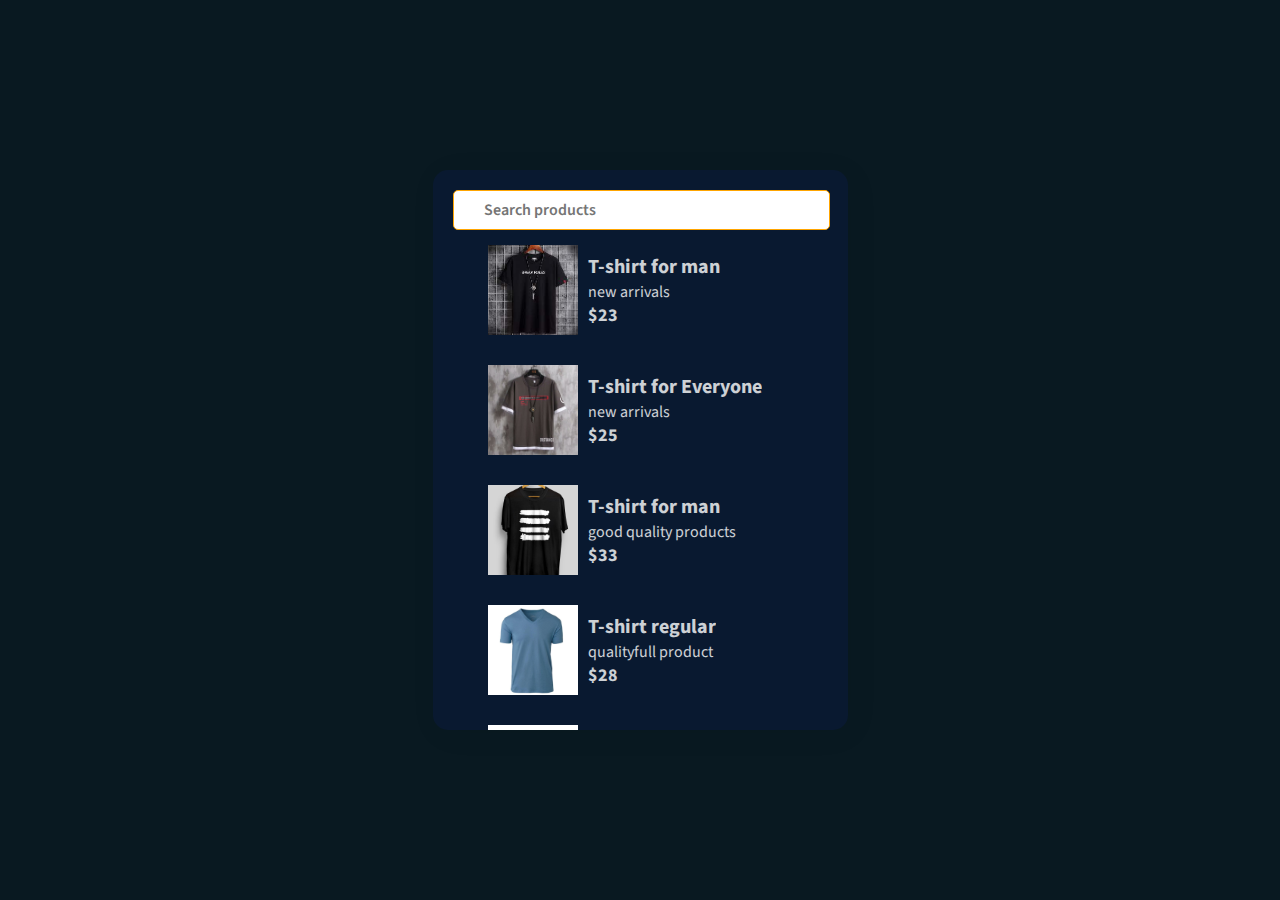
<file: e commerce/index.html>
<!DOCTYPE html>
<html lang="en">
<head>
    <meta charset="UTF-8">
    <meta http-equiv="X-UA-Compatible" content="IE=edge">
    <meta name="viewport" content="width=device-width, initial-scale=1.0">
    <title>clock- 2</title>
    <link rel="stylesheet" href="style.css">
    <link rel="stylesheet" href="https://cdnjs.cloudflare.com/ajax/libs/font-awesome/6.1.1/css/all.min.css" integrity="sha512-KfkfwYDsLkIlwQp6LFnl8zNdLGxu9YAA1QvwINks4PhcElQSvqcyVLLD9aMhXd13uQjoXtEKNosOWaZqXgel0g==" crossorigin="anonymous" referrerpolicy="no-referrer" />
</head>
<body>
    
     
    <section class="continer">
        <form >
            <i class="fa-solid fa-magnifying-glass" style="margin-left:20px;"></i>
            <input type="text" name="name" id="search-item" placeholder="Search products" onkeyup="search()">
        </form>

        
        <div class="products-list" id="products-list">

            <div class="product">
                <img src="images/ts1.jpg" alt="products image">
                <div class="pro-discription">
                    <h2>T-shirt for man</h2>
                    <p>new arrivals</p>
                    <h3>$23</h3>
                </div>
            </div>

            <div class="product">
                <img src="images/ts2.jpg" alt="products image">
                <div class="pro-discription">
                    <h2>T-shirt for Everyone</h2>
                    <p>new arrivals</p>
                    <h3>$25</h3>
                </div>
            </div>

            <div class="product">
                <img src="images/ts3.jpg" alt="products image">
                <div class="pro-discription">
                    <h2>T-shirt for man</h2>
                    <p>good quality products</p>
                    <h3>$33</h3>
                </div>
            </div>

            <div class="product">
                <img src="images/ts4.jpg" alt="products image">
                <div class="pro-discription">
                    <h2>T-shirt regular</h2>
                    <p>qualityfull product</p>
                    <h3>$28</h3>
                </div>
            </div>

            <div class="product">
                <img src="images/bag1.jpg" alt="products image">
                <div class="pro-discription">
                    <h2>backpack collection</h2>
                    <p>all color available</p>
                    <h3>$35</h3>
                </div>
            </div>

            <div class="product">
                <img src="images/bag2.jpg" alt="products image">
                <div class="pro-discription">
                    <h2>backpack collection</h2>
                    <p>new arrivals</p>
                    <h3>$29</h3>
                </div>
            </div>

            <div class="product">
                <img src="images/bag3.jpg" alt="products image">
                <div class="pro-discription">
                    <h2>backpack </h2>
                    <p>regular products</p>
                    <h3>$26</h3>
                </div>
            </div>

            <div class="product">
                <img src="images/bag4.png" alt="products image">
                <div class="pro-discription">
                    <h2>backpack collection</h2>
                    <p>imported products</p>
                    <h3>$40</h3>
                </div>
            </div>

            <div class="product">
                <img src="images/bag5.png" alt="products image">
                <div class="pro-discription">
                    <h2>backpack </h2>
                    <p>imported products</p>
                    <h3>$43</h3>
                </div>
            </div>

            <div class="product">
                <img src="images/cap1.jpg" alt="products image">
                <div class="pro-discription">
                    <h2>cap for man</h2>
                    <p>good products</p>
                    <h3>$7</h3>
                </div>
            </div>

            <div class="product">
                <img src="images/cap2.jpg" alt="products image">
                <div class="pro-discription">
                    <h2>cap collection </h2>
                    <p>our products</p>
                    <h3>$9</h3>
                </div>
            </div>

            <div class="product">
                <img src="images/cap3.jpg" alt="products image">
                <div class="pro-discription">
                    <h2>cap for Everyone</h2> </h2>
                    <p>imported products</p>
                    <h3>$13</h3>
                </div>
            </div>

            <div class="product">
                <img src="images/cap4.jpg" alt="products image">
                <div class="pro-discription">
                    <h2>cap collection </h2>
                    <p>imported products</p>
                    <h3>$10</h3>
                </div>
            </div>

            <div class="product">
                <img src="images/shoes1.jpg" alt="products image">
                <div class="pro-discription">
                    <h2> shoes for men</h2>
                    <p>imported products</p>
                    <h3>$36</h3>
                </div>
            </div>
            
            <div class="product">
                <img src="images/shoes2.jpg" alt="products image">
                <div class="pro-discription">
                    <h2>shoes collection</h2>
                    <p>new arrivals</p>
                    <h3>$20</h3>
                </div>
            </div> 
            
            <div class="product">
                <img src="images/shoes3.jpg" alt="products image">
                <div class="pro-discription">
                    <h2>shoes collection </h2>
                    <p>regular products</p>
                    <h3>$25</h3>
                </div>
            </div> <div class="product">
                <img src="images/shoes5.jpg "alt="products image">
                <div class="pro-discription">
                    <h2>shoes collection </h2>
                    <p>imported products</p>
                    <h3>$40</h3>
                </div>
            </div>

        </div> 
        
        <div class="product">
            <img src="images/shoes4.jpg "alt="products image">
            <div class="pro-discription">
                <h2>shoes collection </h2>
                <p>imported products</p>
                <h3>$37</h3>
            </div>
        </div>
  
   
    
    <div class="product">
        <img src="images/jacket1.jpeg "alt="products image">
        <div class="pro-discription">
            <h2>jacket for men </h2>
            <p>imported products</p>
            <h3>$45</h3>
        </div>
    </div>


<div class="product">
    <img src="images/jacket2_.jpg "alt="products image">
    <div class="pro-discription">
        <h2>jacket for men </h2>
        <p>imported products</p>
        <h3>$41</h3>
    </div>
</div>


 <div class="product">
    <img src="images/wjacket.jpg "alt="products image">
    <div class="pro-discription">
        <h2>womens collection </h2>
        <p>imported products</p>
        <h3>$48</h3>
    </div>
</div>
</div> <div class="product">
    <img src="images/wjacket2.jpg "alt="products image">
    <div class="pro-discription">
        <h2>womens jacket </h2>
        <p>imported products</p>
        <h3>$53</h3>
    </div>
</div>


 <div class="product">
    <img src="images/watch1.jpg "alt="products image">
    <div class="pro-discription">
        <h2>watch for man </h2>
        <p>new arrivals</p>
        <h3>$30</h3>
    </div>
</div>


<div class="product">
    <img src="images/watch2.jpg "alt="products image">
    <div class="pro-discription">
        <h2>watch collection</h2>
        <p>new arrivals</p>
        <h3>$26</h3>
    </div>
</div>


<div class="product">
    <img src="images/watch3.jpg"alt="products image">
    <div class="pro-discription">
        <h2>watch for man</h2> 
        <p>imported products</p>
        <h3>$45</h3>
    </div>
</div>

<div class="product">
    <img src="images/watch4.jpg "alt="products image">
    <div class="pro-discription">
        <h2>watch collection </h2>
        <p>regular products</p>
        <h3>$22</h3>
    </div>
</div>

 </div>
    </section>

    <script src="index.js"></script>
</body>
</html>
</file>
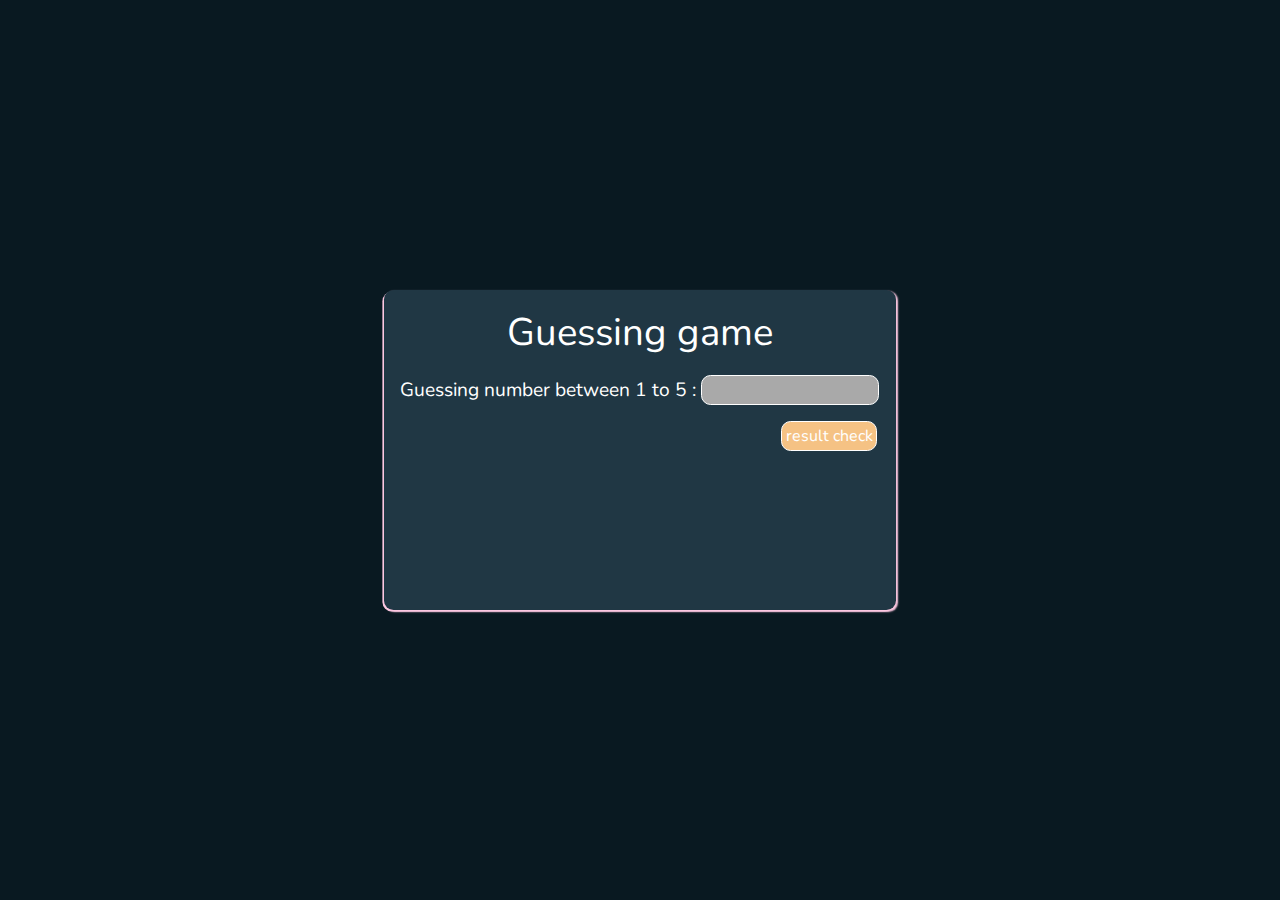
<file: simple-game/index.html>
<!DOCTYPE html>
<html lang="en">
<head>
    <meta charset="UTF-8">
    <meta http-equiv="X-UA-Compatible" content="IE=edge">
    <meta name="viewport" content="width=device-width, initial-scale=1.0">
    <title>simple game</title>
    <link rel="stylesheet" href="style.css">
</head>
<body>
    <div class="container">
        <div class="card">
            <div class="card-title">
                <h1>Guessing game</h1>
            </div>
            <div class="card-body">
               <form>
                <div class="form-fild">
                    <label for="guessingNumber">Guessing number between 1 to 5 : </label> 
                    <input type="number" id="guessingNumber" min="1" max="5">
                </div>
                <div class="button-div">
                    <button id="btn-chk" type="submit" class="btn">result check</button>
                </div>
               </form>
                <p class="result"></p>
                <p class="remain"></p>
            </div>

        </div>
    </div>

    <script src="index.js"></script>
</body>
</html>
</file>
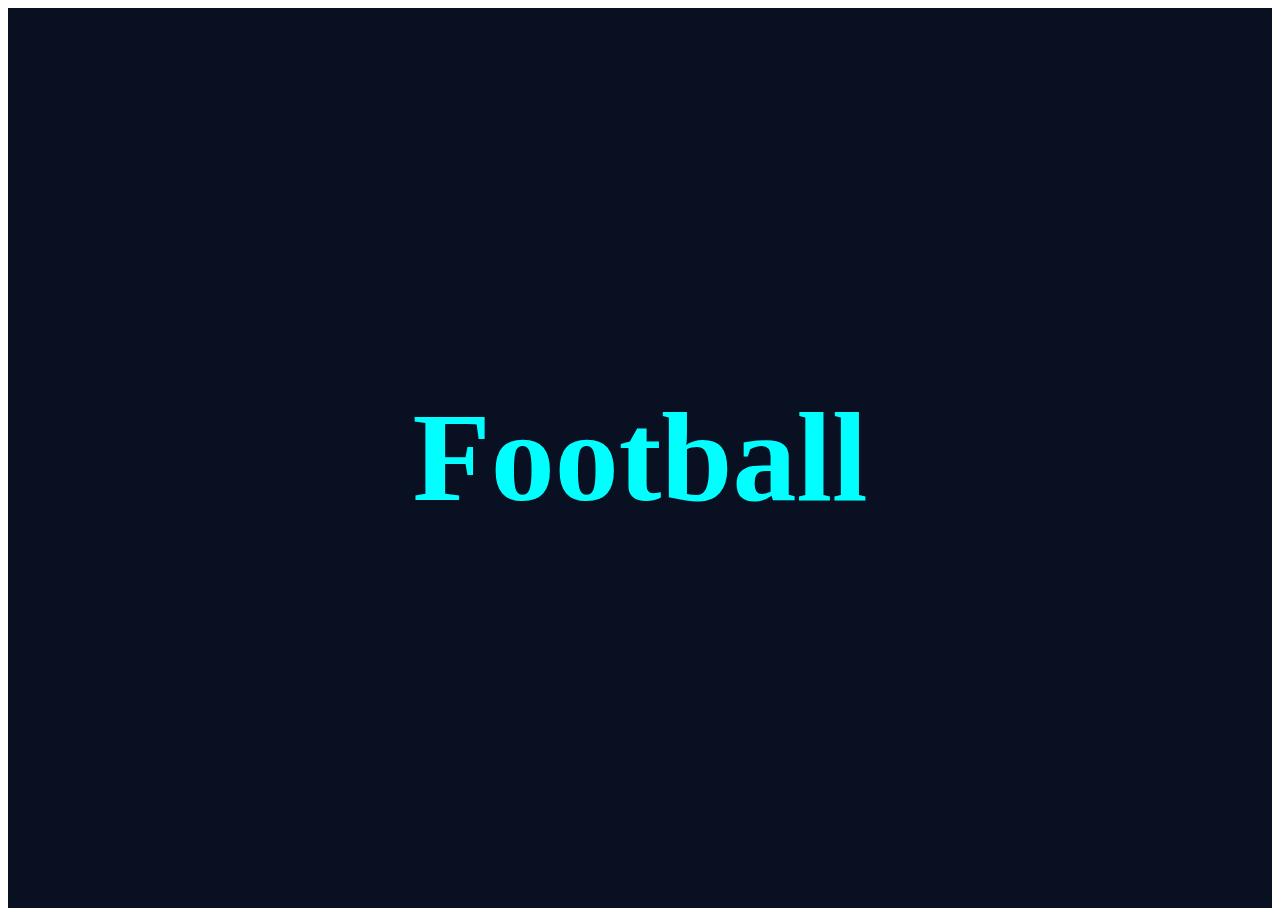
<file: slide-show-project/index.html>
<!DOCTYPE html>
<html lang="en">
<head>
    <meta charset="UTF-8">
    <meta http-equiv="X-UA-Compatible" content="IE=edge">
    <meta name="viewport" content="width=device-width, initial-scale=1.0">
    <title>mini project</title>
    <link rel="stylesheet" href="style.css">

    <link rel="stylesheet" href="https://cdnjs.cloudflare.com/ajax/libs/font-awesome/6.1.1/css/all.min.css" integrity="sha512-KfkfwYDsLkIlwQp6LFnl8zNdLGxu9YAA1QvwINks4PhcElQSvqcyVLLD9aMhXd13uQjoXtEKNosOWaZqXgel0g==" crossorigin="anonymous" referrerpolicy="no-referrer" />

</head>
<body>
    <div class="slideshow-container">
        <div class="slideshow-elements">
          <div class="slideshow-element current">
            <i class="fas fa-futbol"></i>
            <h2>Football</h2>
          </div>
  
          <div class="slideshow-element">
            <i class="fas fa-volleyball-ball"></i>
            <h2>Volleyball</h2>
          </div>
  
          <div class="slideshow-element">
            <i class="fas fa-swimmer"></i>
            <h2>Swimming</h2>
          </div>
        </div>
      </div>

    <script src="index.js"></script>
</body>
</html>
</file>
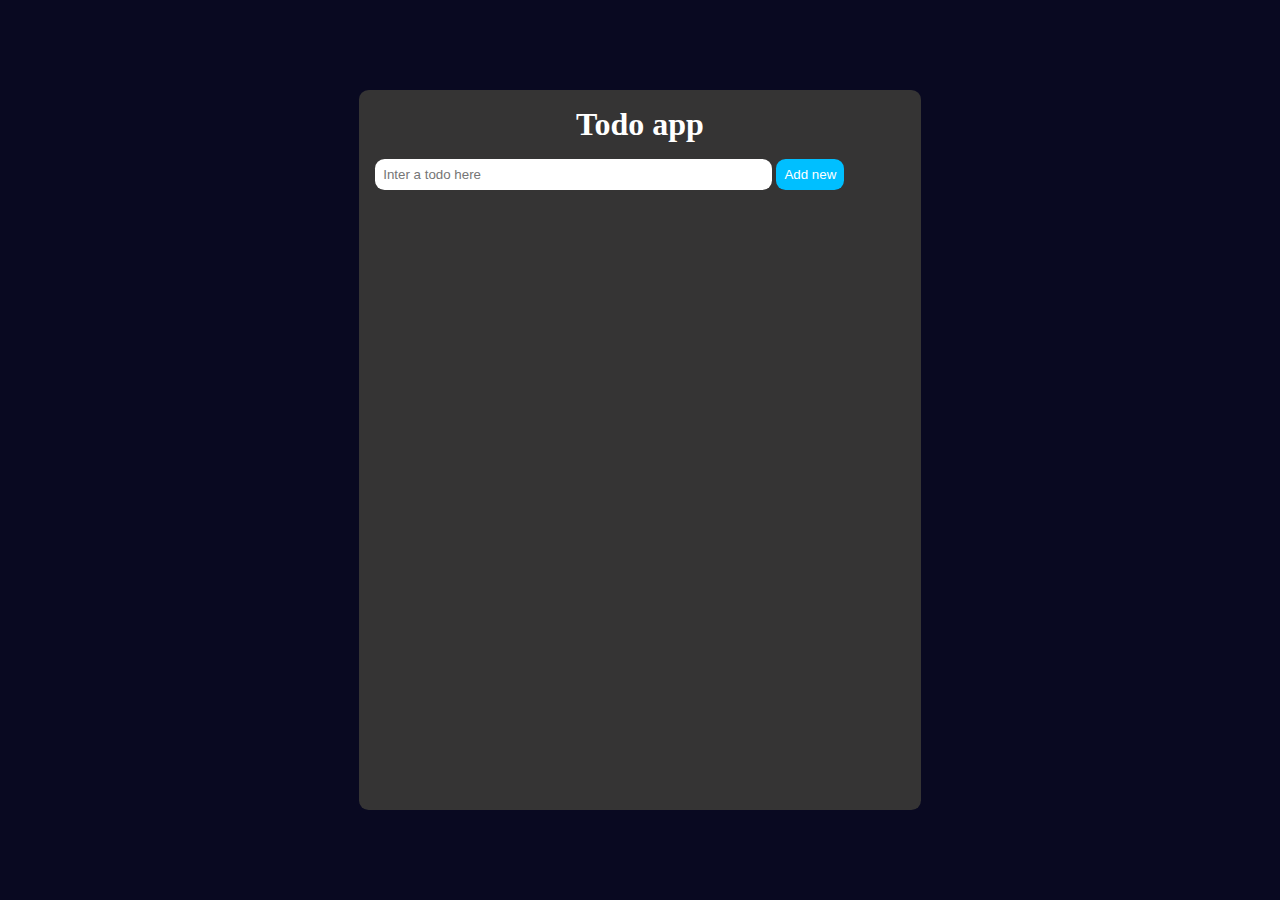
<file: todo app/index.html>
<!DOCTYPE html>
<html lang="en">
<head>
    <meta charset="UTF-8">
    <meta http-equiv="X-UA-Compatible" content="IE=edge">
    <meta name="viewport" content="width=device-width, initial-scale=1.0">
    <title>to do app</title>
    <link rel="stylesheet" href="style.css">
    <link rel="stylesheet" href="https://cdnjs.cloudflare.com/ajax/libs/font-awesome/6.1.1/css/all.min.css" integrity="sha512-KfkfwYDsLkIlwQp6LFnl8zNdLGxu9YAA1QvwINks4PhcElQSvqcyVLLD9aMhXd13uQjoXtEKNosOWaZqXgel0g==" crossorigin="anonymous" referrerpolicy="no-referrer" />


</head>
<body>


    <div class="conatiner">
        <div class="card">
            <h1 class="card-title">Todo app</h1>
            <div class="card-body">
                <form action="" class="todo-form">
                    <input type="text" placeholder="Inter a todo here" id="input-todo" required>
                    <button type="submit" class="btn" id="todo-btn">Add new</button>
                </form>
                <p id="message"> </p>
                <ul id="list">

                </ul>
            </div>
        </div>
    </div>
    

    <script src="index.js"></script>
</body>
</html>
</file>
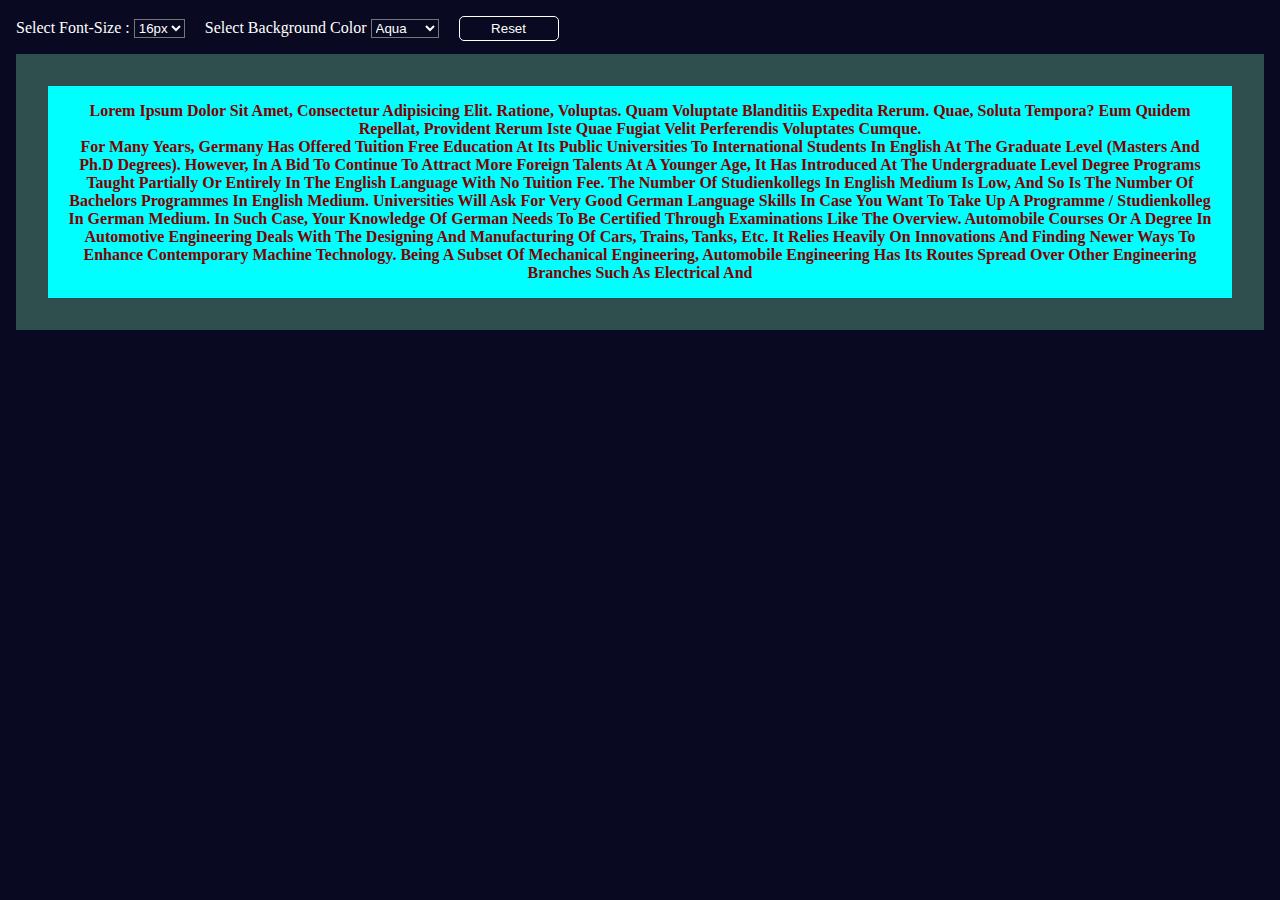
<file: user-preferencs/index.html>
<!DOCTYPE html>
<html lang="en">
<head>
    <meta charset="UTF-8">
    <meta http-equiv="X-UA-Compatible" content="IE=edge">
    <meta name="viewport" content="width=device-width, initial-scale=1.0">
    <title>user preference</title>
    <link rel="stylesheet" href="style.css">
</head>
<body>
    <div class="container">

        <!-- for font size -->
        <label for="selectFontSize">Select Font-Size : </label>
        <select name="selectFontSize" id="selectFontSize">
            <option value="16px">16px</option>
            <option value="18px">18px</option>
            <option value="20px">20px</option>
            <option value="22px">22px</option>
            <option value="24px">24px</option>
        </select>

         <!-- for bacgeound color -->
         <label for="selectBgcColor">select background color</label>
        <select name="selectBgcColor" id="selectBgcColor">
            <option value="aqua">aqua</option>
            <option value="blue">blue</option>
            <option value="green">green</option>
            <option value="hotpink">hotpink</option>
            <option value="orange">orange</option>
        </select>

           <button type="submit" id="resetButton">reset</button>

           <main>
               <p class="para">  Lorem ipsum dolor sit amet, consectetur adipisicing elit. Ratione, voluptas. Quam voluptate blanditiis expedita rerum. Quae, soluta tempora? Eum quidem repellat, provident rerum iste quae fugiat velit perferendis voluptates cumque.
                   <br>
                   For many years, Germany has offered tuition free education at its public universities to international students in English at the graduate level (Masters and Ph.D degrees). However, in a bid to continue to attract more foreign talents at a younger age, it has introduced at the undergraduate level degree programs taught partially or entirely in the English language with no tuition fee. The number of Studienkollegs in English medium is low, and so is the number of Bachelors programmes in English medium. Universities will ask for very good German language skills in case you want to take up a programme / Studienkolleg in German medium. In such case, your knowledge of German needs to be certified through examinations like the Overview. Automobile courses or a degree in Automotive Engineering deals with the designing and manufacturing of cars, trains, tanks, etc. It relies heavily on innovations and finding newer ways to enhance contemporary machine technology. Being a subset of Mechanical Engineering, Automobile Engineering has its routes spread over other engineering branches such as Electrical and
               </p>
         

           </main>

    </div>



    <script src="index.js"></script>
</body>
</html>
</file>
<file: e commerce/style.css>
@import url('http://fonts.googleapis.com/css2?family=Source+Sans+Pro:wght@200;300;400;600;700;900&display=swap');
*{
    margin: 0;
    padding: 0;
    font-family: 'Source Sans Pro', sans-serif;
}
body{
    width: 100%;
    height: 100vh;
    background:#091921; 
    color: #fff;
    margin:auto;
    display: flex;
    flex-direction: column;
    justify-content:center;
    align-items:center;
    
}
.continer{
    width: 375px;
    height: 520px;
    background:#091930;
    border-radius:15px;
    box-shadow: 4px 4px 30px rgba(0,0,0,0.06);
    padding:20px;
   overflow-y: scroll;
}
.continer::-webkit-scrollbar{
    display:none;
}
.continer form{
    width: 100%;
    border:1px solid orange;
    background:#fff;
    color:black;
    display:flex;
    flex-direction:row;
    align-items:center;
    border-radius:5px;
    

}
.continer form input{
    border: none;
    outline: none;
    box-shadow: none;
    width:100%;
    font-size: 16px;
    font-weight:600;
    padding:8px 10px;
    border-radius: 5px;

}

/* products list start here */

.product{
    display: flex;
    align-items: center;
    cursor: pointer;
    /* padding: 20px; */
    padding: 5px;
}
.product img{
    width:90px;
    height:90px;
    object-fit: cover;
    border-radius: 5px;
    padding: 10px;
    padding-left: 30px;
}

.product .pro-discription h2{
         font-size:20px;
         opacity: 0.8;
}

.product .pro-discription h3{
    font-size:18px;
    opacity: 0.8;
}

.product .pro-discription p{
    opacity: 0.8;
}
</file>
<file: simple-game/style.css>
@import url('https://fonts.googleapis.com/css2?family=Kaushan+Script&family=Nunito:ital,wght@0,400;0,500;0,900;1,700&display=swap');

*{
    font-family: 'Nunito', sans-serif;
    box-sizing: border-box;
    margin: 0;
    padding: 0;
    outline: none;
    text-decoration: none;
    list-style: none;
    font-weight: 400;
  
}
.container{
    width: 100%;
    height: 100vh;
    background-color: #091921;
    color: #fff;
    display:flex;
    justify-content:center;
    align-items: center;

    

}
.card{
    width: 32rem;
    height: 20rem;
    background: #203744;
    border-radius: 0.6rem;
    padding: 1rem;
    color: #fff;
    box-shadow: 0.1rem 0.1rem 0.1rem rgb(252, 199, 225), -0.1rem 0.1rem rgb(252, 199, 225);
    font-size:1.2rem;
}
.card:hover{
    box-shadow: 0.2rem 0.2rem 0.2rem rgb(252, 199, 225), -0.2rem 0.2rem rgb(252, 199, 225);

}
.card-title{
    text-align: center;
    color: #fff;
    margin-bottom:1rem;
}
.form-fild{
    margin-bottom:1rem;
}
input{
    border:none;
    border:0.1rem solid ;
    border-radius: 0.6rem ;
    padding: 0.2rem;
    background:darkgray;
    color: #fff;
    cursor: pointer;
    font-size:1.2rem;
    width: 37%;
    height:30px;
}

.btn{
    border: none;
    border: 0.1rem solid ;
    border-radius: 0.6rem ;
    padding: 0.2rem;
    background: rgb(245, 194, 132) ;
    color:#fff;
    cursor: pointer;
    transition: all 0.3s;
    font-size:1rem;

}
.button-div{
    display:flex;
    justify-content: flex-end;
    margin:0 0.2rem 1rem 0;

}
.btn:hover{
    background:blue;
    transition: all 0.2s;
    border:none;
}
p {
    text-align: center;
  }
.large-text{
    font: size 1.2em;
    color: rgb(247, 189, 189);
}
</file>
<file: slide-show-project/style.css>
.slideshow-container {
    display: flex;
    justify-content: center;
    align-items: center;
    height: 100vh;
    background:#091021;
  }
  .slideshow-element {
    text-align: center;
    position: absolute;
    transform: translate(-50%, -50%) scale(0);
    transition: transform 0.6s;
  }
  .slideshow-element h2{
    font-size: 8rem;
    color:cyan;
  }
  .slideshow-element i{
      font-size:10rem;
      color:cyan;
      margin-top:50px;
  }



  .slideshow-element.current {
    transform: translate(-50%, -50%) scale(1);
    transition: transform 0.6s;
  }
</file>
<file: todo app/style.css>
*{
    margin: 0;
    padding: 0;
    box-sizing: border-box;
   
    color:#fff;
    list-style-type: none;
    text-decoration: none;
    outline: none;
}

.conatiner{
    height: 100vh;
    display: flex;
    justify-content:center;
    align-items:center;
    padding: 1rem;
    background:#090921;
    


}

.card{
    background:rgb(53, 52, 52);
    color: #fff;
    padding: 1rem;
    min-height:80vh;
    max-height: 100vh;
    width:45%;
    /* overflow: scroll; */
    border-radius: 0.6rem;
}

.card-title{
    font-size:2rem;
    text-align:center;
    margin-bottom:1rem;


}
input{
    border:none;
    border-radius:0.6rem;
    padding:0.5rem;
    width:75%;
    color:#000;
}
.btn{
    border:none;
    border-radius:0.6rem;
    padding:0.5rem;
    background-color: deepskyblue;
    transition: all 0.3s;
    cursor: pointer;


}
.btn:hover{
    background-color:#fff;
    color:#000;
    font-weight: bold;

}
.btn1{
    border:none;
    border-radius:0.6rem;
    padding:0.5rem;
    background-color: rgb(240, 157, 32);
    transition: all 0.3s;
    cursor: pointer;
    transition: all 0.3s;
}
.btn1:hover{
 
    background-color: #222;
    color: #fff;
    transition: all 0.3s;
}
.list-style.list-style{
    display:flex;
    justify-content:space-between;
    align-items:center;
    padding: 0.5rem;
    background: #222;
    margin-bottom: 0.6rem;
    margin-top: 0.6rem;
    border-radius:0.6rem;
    width:92% ;
    height: 40px;
    transition: all 0.3s;
    
}
.list-style:hover{
   box-shadow: 0 4px 8px 0 rgb(247, 85, 85);
   transition: all 0.3s;
}


.bg-message {
    margin:0.5rem 0 ;
    padding:0.5rem ;
    color:#000;
    background:#ddffdd;
    border-left: 20px solid  #04aa5d;
    color : maroon;
    font-weight: 400px;
    border-radius:0.4rem;
    text-align:center;
}
.bg-deletM {
    margin:0.5rem 0 ;
    padding:0.5rem ;
    color:#000;
    background: #ffdddd;
    border-left: 20px solid  #f44336;
    color : maroon;
    font-weight: 400px;
    border-radius:0.4rem;
    text-align:center;
}
</file>
<file: user-preferencs/style.css>
*{
    margin: 0;
    padding: 0;
    background: rgb(9, 9, 33);
    box-sizing: border-box;
    color: #fff;
    text-transform: capitalize;
}
select{
    margin: 0 1rem 1rem 0;

}
.container{
    padding: 1rem;

}
main{
    background:darkslategray;
    font-size: 16px;
    padding: 1rem;
    text-align: center;
}
.para{
    margin: 1rem;
    text-align: center;
    padding: 1rem;
    color: maroon;
    font-weight: bold;
}
button{
    border: 1px solid #fff;
    color: #fff;
    width: 100px;
   height: 25px;
   transition: 0.5s;
   border-radius: 5px;
}

button:hover{
    background: #fff;
    color: #090921;
    transition: 0.5s;
    font-weight: bold;
}
</file>
